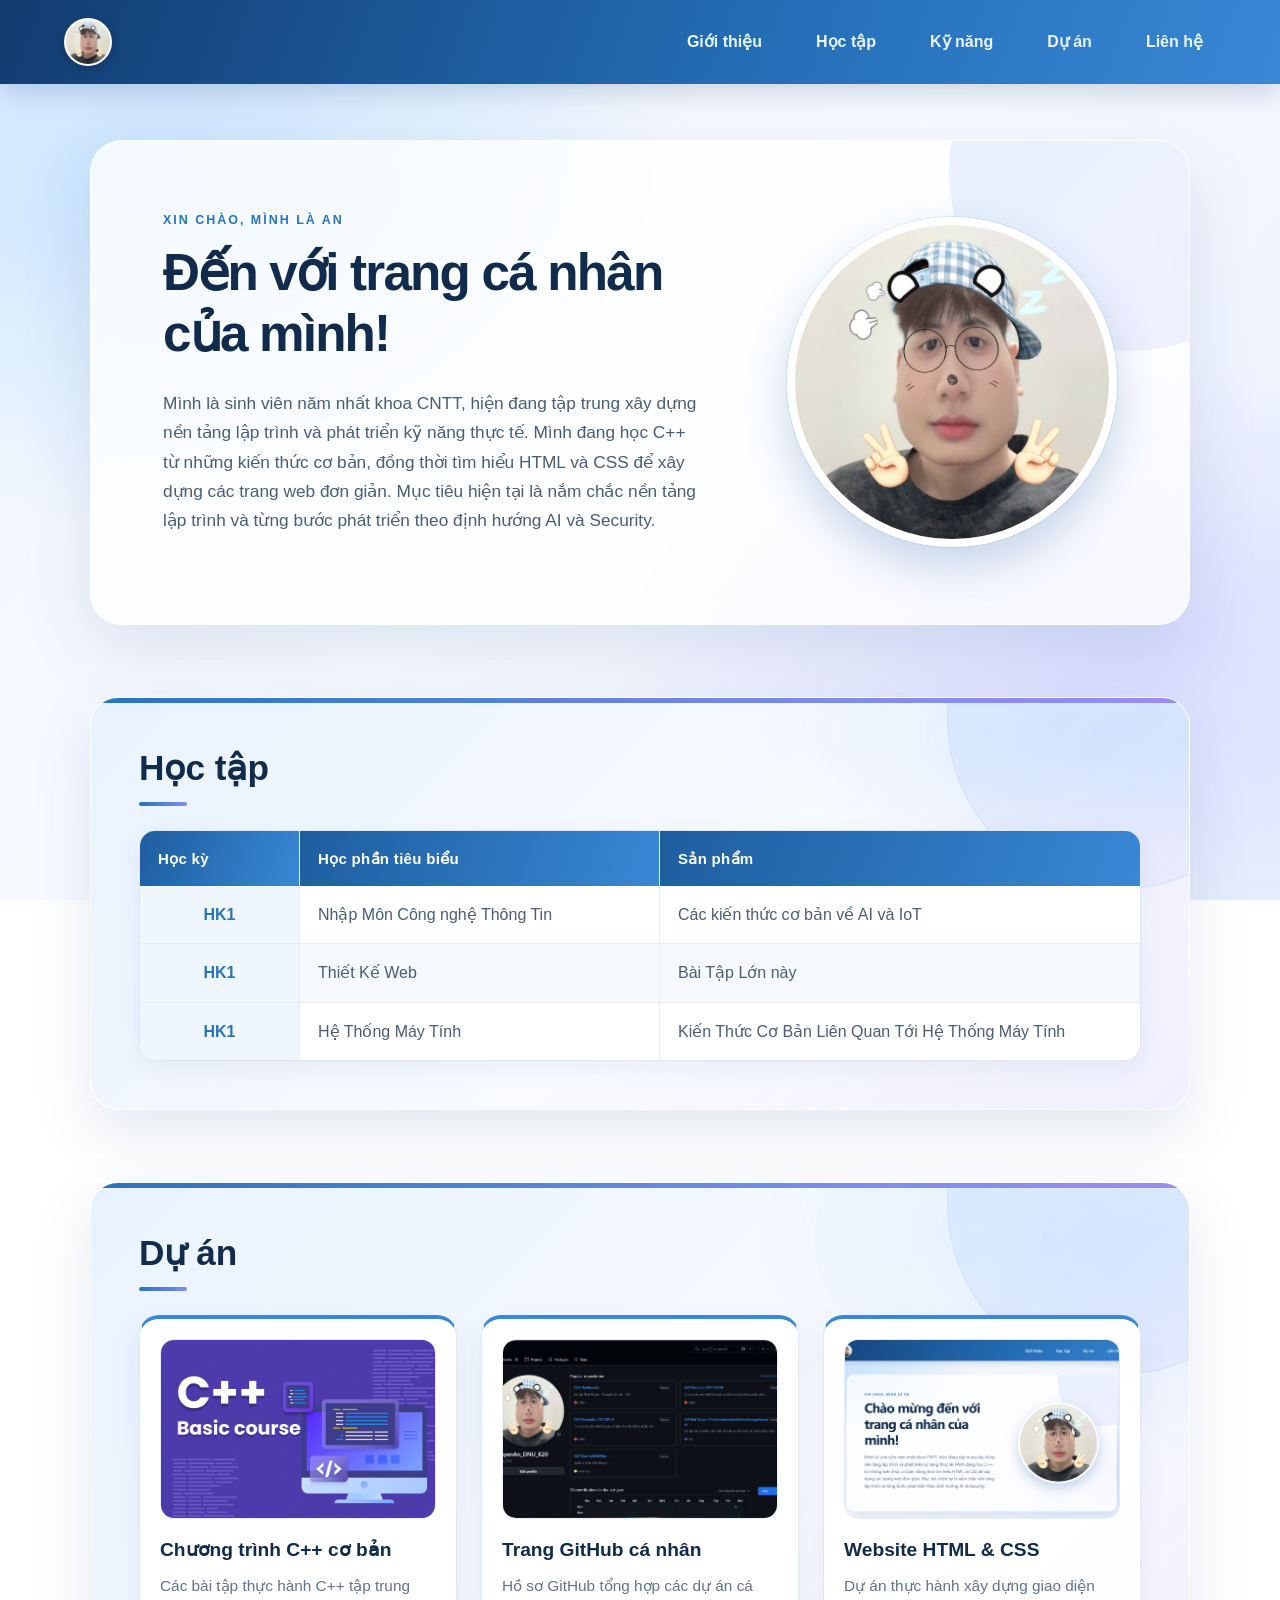
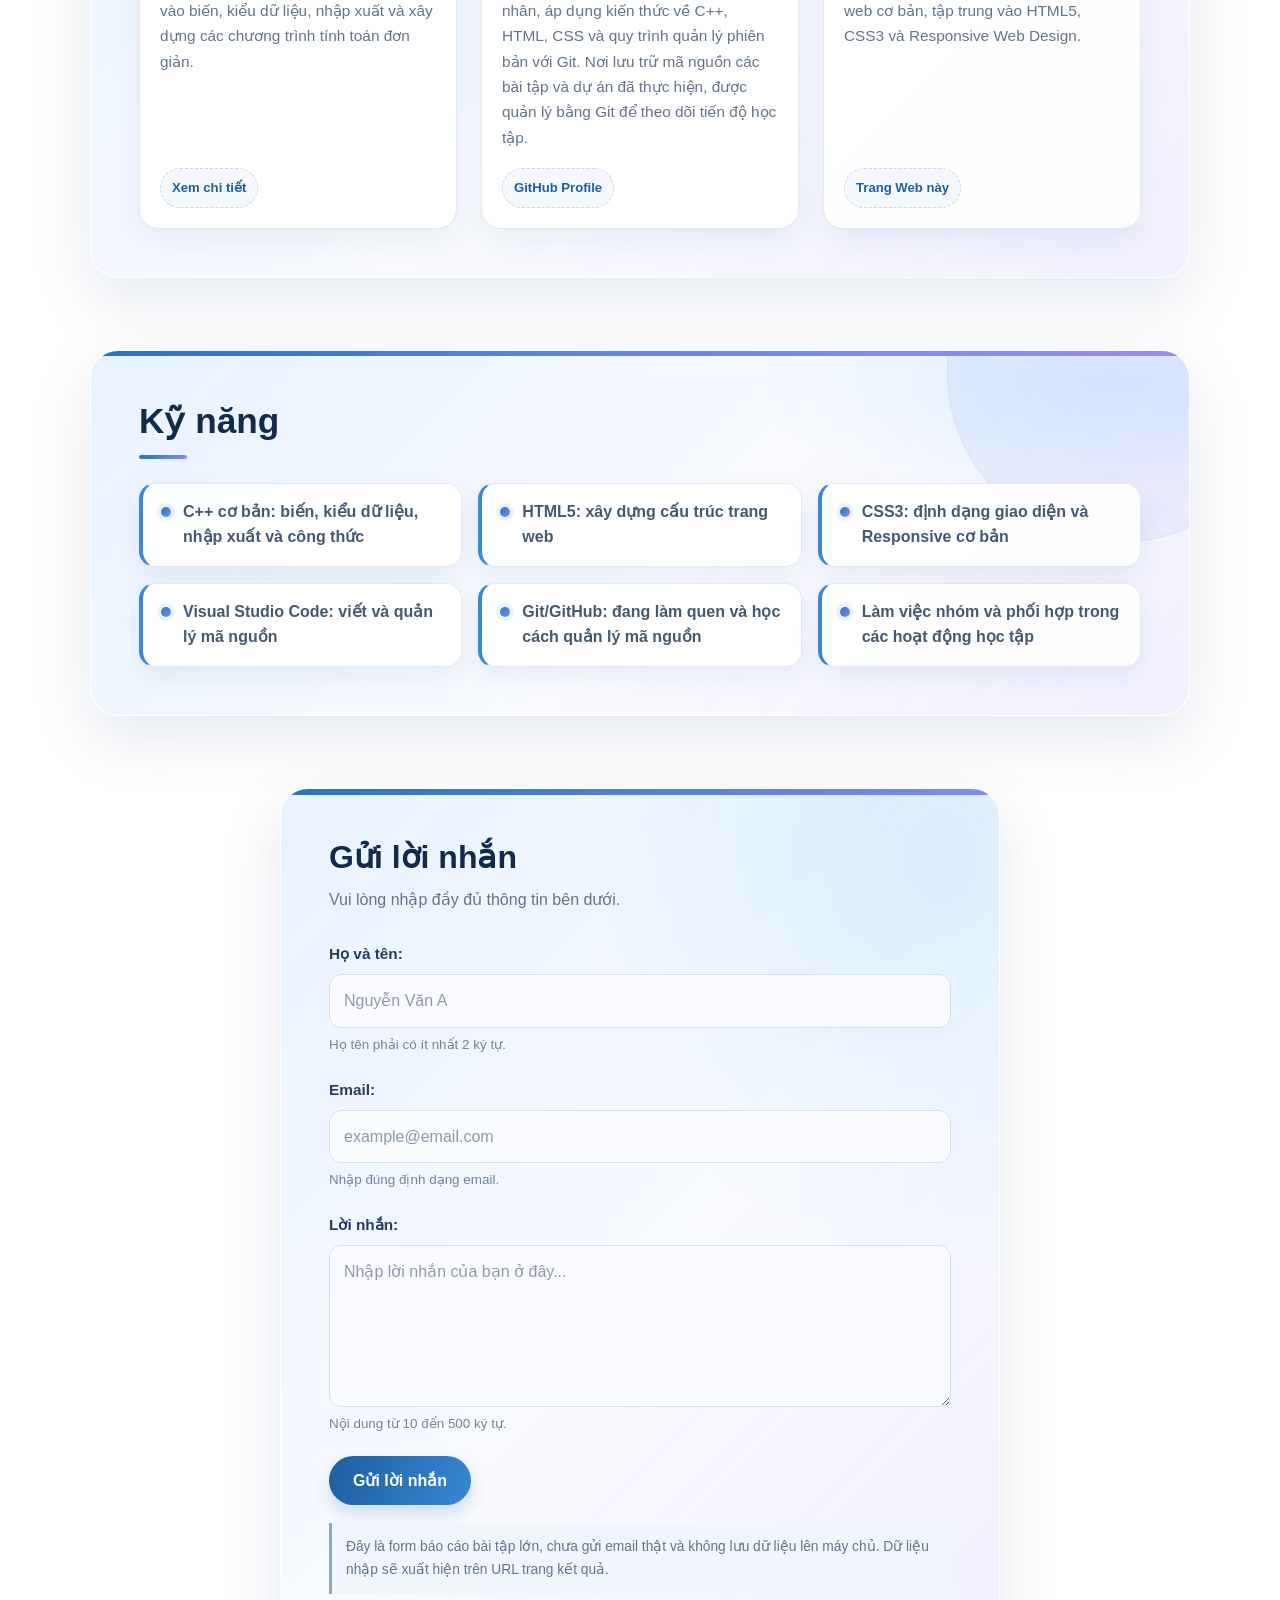
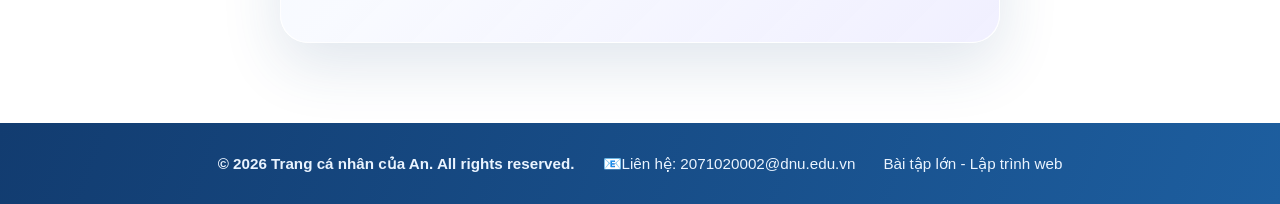
<file: index.html>
<!DOCTYPE html>
<html lang="vi">
<head>
    <meta charset="UTF-8">
    <meta name="viewport" content="width=device-width, initial-scale=1.0">
    <title>Trang cá nhân của Nguyễn Văn     An</title>
    <link rel="stylesheet" href="css/style.css">


</head>
<body>
    <header class="stile-header">
        <nav class="menu" aria-label="Menu chính">
            <a class="brand" href="assets/1776437118885_575168163791388192_2598527699416213972_11af59475048e288da78d4b6be019b2d.jpg" target="_blank">
                <img src="assets/1776437118885_575168163791388192_2598527699416213972_11af59475048e288da78d4b6be019b2d.jpg" alt="Ảnh đại diện của An" />
            </a>
            <ul class="menu-list">
                <li><a href="#trang-chu">Giới thiệu</a></li>
                <li><a href="#hoc-tap">Học tập</a></li>
                <li><a href="#ky-nang">Kỹ năng</a></li>
                <li><a href="#du-an">Dự án</a></li>
                <li><a href="#lien-he">Liên hệ</a></li>
            </ul>
        </nav>
    </header>
    <main id="noi-dung">
        <section class="hero" id="trang-chu" aria-labelledby="hero-title">
            <div class="hero-content">
                <h1 id="hero-title">Đến với trang cá nhân của mình!</h1>
                <p>Mình là sinh viên năm nhất khoa CNTT, hiện đang tập trung xây dựng nền tảng lập trình và phát triển kỹ năng thực tế. Mình đang học C++ từ những kiến thức cơ bản, đồng thời tìm hiểu HTML và CSS để xây dựng các trang web đơn giản. Mục tiêu hiện tại là nắm chắc nền tảng lập trình và từng bước phát triển theo định hướng AI và Security.</p>
            </div>
            <img src="assets/1776437118885_575168163791388192_2598527699416213972_11af59475048e288da78d4b6be019b2d.jpg"
                alt="Ảnh đại diện của An" />
        </section>
        <section id="hoc-tap" class="section section-alt">
      <div class="container">
        <h2>Học tập</h2>

        <table class="study">
          <thead>
            <tr>
              <th>Học kỳ</th>
              <th>Học phần tiêu biểu</th>
              <th>Sản phẩm</th>
            </tr>
          </thead>

          <tbody>
            <tr>
              <td>HK1</td>
              <td>Nhập Môn Công nghệ Thông Tin</td>
              <td>Các kiến thức cơ bản về AI và IoT</td>
            </tr>

            <tr>
              <td>HK1</td>
              <td>Thiết Kế Web</td>
              <td>Bài Tập Lớn này</td>
            </tr>
            <tr>
              <td>HK1</td>
              <td>Hệ Thống Máy Tính</td>
              <td>Kiến Thức Cơ Bản Liên Quan Tới Hệ Thống Máy Tính</td>
            </tr>
          </tbody>
        </table>
      </div>
    </section>
    <section id="du-an" class="section section-alt">
      <div class="container">
        <h2>Dự án</h2>

        <div class="projects">
          <article class="card">
            <img src="assets/lap-trinh-cpp-co-ban_4af6f617fbec4380b4e046a7797624e1.png" alt="Giao diện dòng lệnh của chương trình C++" />

            <h3>Chương trình C++ cơ bản</h3>

            <p>
              Các bài tập thực hành C++ tập trung vào biến, kiểu dữ liệu, nhập
              xuất và xây dựng các chương trình tính toán đơn giản.
            </p>

            <span class="pending-link">
              <a href="https://codelearn.io/learning/lap-trinh-cpp-co-ban?tab=introduce" target="_blank" rel="noopener noreferrer">Xem chi tiết</a>
            </span>
          </article>

          <article class="card">
            <img src="assets/Ảnh chụp màn hình 2026-11-13 201749.png" alt="Giao diện trang web cá nhân" />

            <h3>Trang GitHub cá nhân</h3>

            <p>
             Hồ sơ GitHub tổng hợp các dự án cá nhân, áp dụng kiến thức về C++, HTML, CSS
             và quy trình quản lý phiên bản với Git. Nơi lưu trữ mã nguồn các bài tập và dự án đã thực hiện, được quản lý bằng
             Git để theo dõi tiến độ học tập.
            </p>

            <span class="pending-link">
              <a href="https://github.com/NVAn208" target="_blank" rel="noopener noreferrer">GitHub Profile</a>
            </span>
          </article>

          <article class="card">
            <img src="assets/Ảnh chụp màn hình 2026-11-13 194141.png" alt="Trang web thực hành HTML và CSS" />

            <h3>Website HTML & CSS</h3>

            <p>
              Dự án thực hành xây dựng giao diện web cơ bản, tập trung vào
              HTML5, CSS3 và Responsive Web Design.
            </p>

            <span class="pending-link">
              <a href="#" target="_blank" rel="noopener noreferrer">Trang Web này</a>
            </span>
          </article>
        </div>
      </div>
    </section>
    <section id="ky-nang" class="section section-alt">
      <div class="container">
        <h2>Kỹ năng</h2>

        <ul class="skills">
          <li>C++ cơ bản: biến, kiểu dữ liệu, nhập xuất và công thức</li>
          <li>HTML5: xây dựng cấu trúc trang web</li>
          <li>CSS3: định dạng giao diện và Responsive cơ bản</li>
          <li>Visual Studio Code: viết và quản lý mã nguồn</li>
          <li>Git/GitHub: đang làm quen và học cách quản lý mã nguồn</li>
          <li>Làm việc nhóm và phối hợp trong các hoạt động học tập</li>
        </ul>
      </div>
    </section>

    <form action="ket-qua.html" method="get" class="contact-form" id="lien-he" aria-labelledby="contact-form-title">
          <h3>Gửi lời nhắn</h3>
          <p>Vui lòng nhập đầy đủ thông tin bên dưới.</p>

          <div class="form-group">
            <label for="fullname">Họ và tên:</label>
            <input type="text" id="fullname" name="fullname" minlength="2" required aria-describedby="fullname-help" placeholder="Nguyễn Văn A" />
            <small id="fullname-help">
              Họ tên phải có ít nhất 2 ký tự.
            </small>
          </div>

          <div class="form-group">
            <label for="email">Email:</label>
            <input type="email" id="email" name="email" required aria-describedby="email-help" placeholder="example@email.com"/>
            <small id="email-help">
              Nhập đúng định dạng email.
            </small>
          </div>

          <div class="form-group">
            <label for="message">Lời nhắn:</label>
            <textarea id="message" name="message" rows="5" minlength="10" maxlength="500" required
              aria-describedby="message-help" placeholder="Nhập lời nhắn của bạn ở đây..."></textarea>
            <small id="message-help">
              Nội dung từ 10 đến 500 ký tự.
            </small>
          </div>

          <button type="submit" class="button">
            Gửi lời nhắn
          </button>

          <p class="form-note">
            Đây là form báo cáo bài tập lớn, chưa gửi email thật
            và không lưu dữ liệu lên máy chủ.
            Dữ liệu nhập sẽ xuất hiện trên URL trang kết quả.
          </p>
        </form>
    </main>
    <footer class="site-footer">
        <div class="container">
            <p>&copy; 2026 Trang cá nhân của An. All rights reserved.</p>
            <p>📧Liên hệ: 2071020002@dnu.edu.vn</p>
            <p>Bài tập lớn - Lập trình web</p>
        </div>
    </footer>
 </body>
</html>
</file>
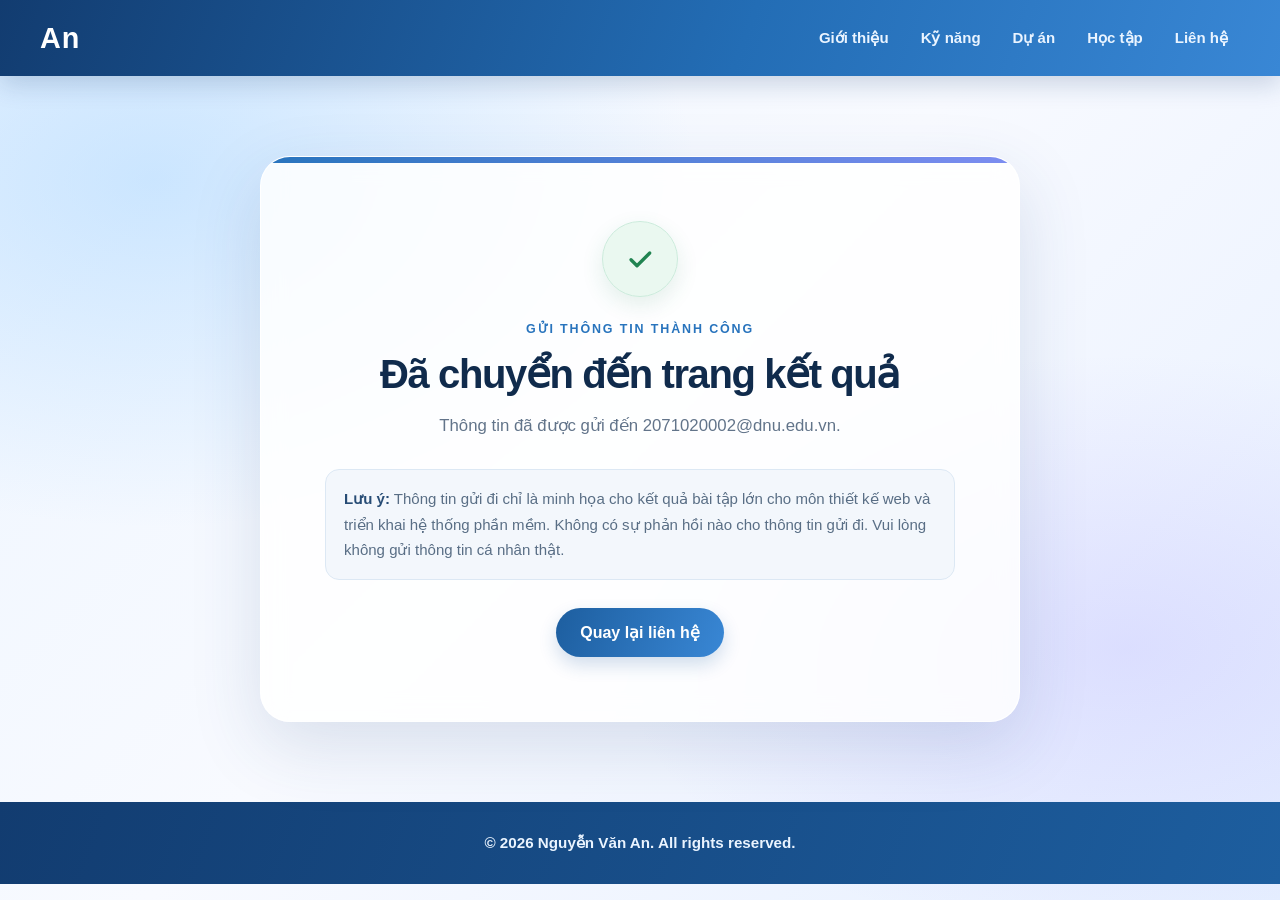
<file: ket-qua.html>
<!doctype html>
<html lang="vi">

<head>
  <meta charset="UTF-8" />
  <meta name="viewport" content="width=device-width, initial-scale=1.0" />
  <title>Kết quả liên hệ - Nguyễn Văn An</title>
  <link rel="stylesheet" href="css/style.css" />
</head>

<body>
  <header class="site-header">
    <div class="container">
      <a class="logo" href="index.html#gioi-thieu">
        An
      </a>

      <nav aria-label="Menu chính">
        <ul class="menu">
          <li><a href="index.html#gioi-thieu">Giới thiệu</a></li>
          <li><a href="index.html#ky-nang">Kỹ năng</a></li>
          <li><a href="index.html#du-an">Dự án</a></li>
          <li><a href="index.html#hoc-tap">Học tập</a></li>
          <li><a href="index.html#lien-he">Liên hệ</a></li>
        </ul>
      </nav>
    </div>
  </header>

  <main id="noi-dung" class="result-main">
    <div class="container">
      <section class="result-panel" aria-labelledby="result-title">
        <div class="result-icon" aria-hidden="true">
          <svg viewBox="0 0 24 24" fill="none">
            <path d="m6 12.5 4 4L18.5 8" stroke="currentColor" stroke-width="2.2" stroke-linecap="round" stroke-linejoin="round" />
          </svg>
        </div>

        <p class="result-eyebrow">GỬI THÔNG TIN THÀNH CÔNG</p>

        <h1 id="result-title">Đã chuyển đến trang kết quả</h1>

        <p class="result-summary">
          Thông tin đã được gửi đến 2071020002@dnu.edu.vn.
        </p>

        <p class="result-notice">
          <strong>Lưu ý:</strong>
          Thông tin gửi đi chỉ là minh họa cho kết quả bài tập lớn cho môn thiết kế web
          và triển khai hệ thống phần mềm. Không có sự phản hồi nào cho thông tin gửi đi.
          Vui lòng không gửi thông tin cá nhân thật.
        </p>

        <a class="button" href="index.html#lien-he">
          Quay lại liên hệ
        </a>
      </section>
    </div>
  </main>

  <footer class="site-footer">
    <div class="container">
      <p>© 2026 Nguyễn Văn An. All rights reserved.</p>
    </div>
  </footer>
</body>

</html>
</file>
<file: css/style.css>
* {
    box-sizing: border-box;
}

html {
    scroll-behavior: smooth;
}

body {
    margin: 0;
    font-family: "Segoe UI", Arial, sans-serif;
    background:
        radial-gradient(ellipse at 12% 20%, rgba(116, 190, 255, 0.3), transparent 34rem),
        radial-gradient(ellipse at 88% 72%, rgba(142, 128, 255, 0.18), transparent 32rem),
        linear-gradient(135deg, #edf5ff 0%, #f8faff 48%, #e6efff 100%);
    background-attachment: fixed;
    color: #172a46;
    line-height: 1.7;
}

header.stile-header {
    position: relative;
    z-index: 1;
    background: linear-gradient(110deg, #123c70, #236db5 58%, #3987d5);
    box-shadow: 0 8px 26px rgba(18, 61, 108, 0.2);
}

.menu {
    max-width: 1200px;
    margin: 0 auto;
    padding: 18px 24px;
    display: flex;
    align-items: center;
    justify-content: space-between;
    gap: 20px;
}

.brand {
    width: 48px;
    height: 48px;
    flex: 0 0 48px;
    overflow: hidden;
    border: 2px solid rgba(255, 255, 255, 0.9);
    border-radius: 50%;
    background: #ffffff;
    box-shadow: 0 3px 12px rgba(0, 0, 0, 0.18);
    transition: transform 0.2s ease;
}

.brand img {
    display: block;
    width: 100%;
    height: 100%;
    object-fit: cover;
}

.brand:hover,
.brand:focus-visible {
    transform: scale(1.06);
}

.brand:focus-visible {
    outline: 3px solid rgba(255, 255, 255, 0.7);
    outline-offset: 3px;
}

.menu ul {
    list-style: none;
    display: flex;
    align-items: center;
    gap: 28px;
    margin: 0;
    padding: 0;
}

.menu a {
    color: #eaf4ff;
    text-decoration: none;
    font-size: 1rem;
    font-weight: 600;
    transition: color 0.2s ease, background-color 0.2s ease, transform 0.2s ease;
}

.menu-list a {
    position: relative;
    display: block;
    padding: 8px 13px;
    border-radius: 999px;
}

.menu-list a::after {
    position: absolute;
    right: 13px;
    bottom: 5px;
    left: 13px;
    height: 2px;
    border-radius: 2px;
    background-color: currentColor;
    content: "";
    transform: scaleX(0);
    transform-origin: center;
    transition: transform 0.25s ease;
}

.menu-list a:hover,
.menu-list a:focus-visible {
    color: #ffffff;
    background-color: rgba(255, 255, 255, 0.15);
    transform: translateY(-2px);
}

.menu-list a:hover::after,
.menu-list a:focus-visible::after {
    transform: scaleX(1);
}

.hero {
    position: relative;
    isolation: isolate;
    max-width: 1100px;
    min-height: 460px;
    margin: 56px auto 72px;
    padding: clamp(32px, 6vw, 72px);
    display: flex;
    align-items: center;
    justify-content: center;
    gap: clamp(32px, 7vw, 90px);
    overflow: hidden;
    border: 1px solid rgba(255, 255, 255, 0.9);
    border-radius: 32px;
    background: rgba(255, 255, 255, 0.76);
    box-shadow: 0 24px 70px rgba(37, 76, 130, 0.13);
    backdrop-filter: blur(12px);
}

.hero::before {
    position: absolute;
    z-index: -1;
    top: -150px;
    right: -120px;
    width: 360px;
    aspect-ratio: 1;
    border-radius: 50%;
    background: linear-gradient(135deg, rgba(89, 164, 238, 0.14), rgba(142, 128, 255, 0.1));
    content: "";
}

.hero-content {
    flex: 1;
    max-width: 620px;
}

h1 {
    margin: 0 0 24px;
    color: #102b4c;
    font-size: clamp(2.2rem, 4vw, 3.4rem);
    line-height: 1.2;
    text-align: left;
    letter-spacing: -0.035em;
}

h1::before {
    display: block;
    margin-bottom: 14px;
    color: #2874bd;
    content: "XIN CHÀO, MÌNH LÀ AN";
    font-size: 0.78rem;
    font-weight: 700;
    letter-spacing: 0.16em;
}

p {
    max-width: 760px;
    margin: 0 0 16px;
    font-size: 1.08rem;
    color: #4a5d73;
    text-align: left;
}

.hero img {
    flex: 0 0 auto;
    width: clamp(220px, 29vw, 330px);
    aspect-ratio: 1;
    display: block;
    object-fit: cover;
    border-radius: 50%;
    border: 8px solid #ffffff;
    box-shadow: 0 0 0 1px rgba(57, 135, 213, 0.15), 0 20px 46px rgba(30, 92, 158, 0.24);
    transition: transform 0.3s ease, box-shadow 0.3s ease;
}

.hero img:hover {
    transform: translateY(-5px) scale(1.025);
    box-shadow: 0 0 0 5px rgba(57, 135, 213, 0.12), 0 24px 50px rgba(30, 92, 158, 0.28);
}

.section {
    max-width: 1100px;
    margin: 0 auto 72px;
    padding: clamp(24px, 5vw, 48px);
    border: 1px solid rgba(255, 255, 255, 0.9);
    border-radius: 28px;
    background: rgba(255, 255, 255, 0.82);
    box-shadow: 0 22px 60px rgba(37, 76, 130, 0.13);
    backdrop-filter: blur(12px);
}

.section h2 {
    margin: 0 0 24px;
    color: #102b4c;
    font-size: clamp(1.7rem, 3vw, 2.2rem);
    line-height: 1.25;
}

.section h2::after {
    width: 48px;
    height: 4px;
    margin-top: 12px;
    display: block;
    border-radius: 999px;
    background: linear-gradient(90deg, #2874bd, #7d8df1);
    content: "";
}

.skills {
    margin: 0;
    padding: 0;
    display: grid;
    grid-template-columns: repeat(auto-fit, minmax(min(100%, 15rem), 1fr));
    gap: 16px;
    list-style: none;
}

.skills li {
    min-height: 82px;
    padding: 16px 18px;
    display: flex;
    align-items: flex-start;
    gap: 12px;
    border: 1px solid #e0e9f3;
    border-left: 4px solid #3987d5;
    border-radius: 16px;
    background: rgba(255, 255, 255, 0.95);
    box-shadow: 0 10px 24px rgba(37, 76, 130, 0.08);
    color: #425970;
    font-weight: 600;
    line-height: 1.55;
    transition: transform 0.2s ease, box-shadow 0.2s ease, border-color 0.2s ease;
}

.skills li::before {
    width: 10px;
    height: 10px;
    margin-top: 7px;
    flex: 0 0 10px;
    border-radius: 50%;
    background: linear-gradient(135deg, #2874bd, #7d8df1);
    box-shadow: 0 0 0 4px rgba(57, 135, 213, 0.1);
    content: "";
}

.skills li:hover {
    transform: translateY(-3px);
    border-color: #c4d8ec;
    box-shadow: 0 16px 30px rgba(37, 76, 130, 0.13);
}

.study {
    width: 100%;
    table-layout: fixed;
    overflow: hidden;
    border: 1px solid #dbe7f3;
    border-radius: 16px;
    border-spacing: 0;
    background: #ffffff;
    box-shadow: 0 8px 24px rgba(37, 76, 130, 0.07);
}

.study th:first-child,
.study td:first-child {
    width: 16%;
}

.study th:nth-child(2),
.study td:nth-child(2) {
    width: 36%;
}

.study th,
.study td {
    padding: 15px 18px;
    text-align: left;
    vertical-align: top;
    overflow-wrap: anywhere;
    border-right: 1px solid #e6edf5;
}

.study th:last-child,
.study td:last-child {
    border-right: 0;
}

.study th {
    background: linear-gradient(110deg, #1d5e9f, #3987d5);
    color: #ffffff;
    font-size: 0.94rem;
    font-weight: 700;
    letter-spacing: 0.02em;
}

.study td {
    border-bottom: 1px solid #e6edf5;
    color: #4a5d73;
    transition: background-color 0.2s ease;
}

.study tbody tr:nth-child(even) {
    background: #f6f9fd;
}

.study tbody tr:hover td {
    background: #eef5ff;
}

.study tbody td:first-child {
    background: #f0f6fd;
    color: #2874bd;
    font-weight: 700;
    white-space: nowrap;
    text-align: center;
}

.study tbody tr:hover td:first-child {
    background: #e4effc;
}

.study tbody tr:last-child td {
    border-bottom: 0;
}

.contact-form {
    position: relative;
    max-width: 720px;
    margin: 0 auto 80px;
    padding: clamp(24px, 5vw, 48px);
    overflow: hidden;
    border: 1px solid rgba(255, 255, 255, 0.96);
    border-radius: 28px;
    background:
        radial-gradient(ellipse at 92% 8%, rgba(116, 190, 255, 0.2), transparent 22rem),
        linear-gradient(135deg, rgba(231, 242, 255, 0.96), rgba(248, 250, 255, 0.94) 56%, rgba(239, 238, 255, 0.9));
    box-shadow: 0 22px 60px rgba(37, 76, 130, 0.14);
    backdrop-filter: blur(12px);
}

.contact-form::before {
    position: absolute;
    top: 0;
    left: 0;
    width: 100%;
    height: 6px;
    background: linear-gradient(90deg, #2874bd, #7d8df1);
    content: "";
}

.contact-form h3 {
    margin: 0 0 8px;
    color: #102b4c;
    font-size: clamp(1.6rem, 3vw, 2rem);
    line-height: 1.3;
}

.contact-form > p:not(.form-note) {
    margin: 0 0 28px;
    color: #62748a;
    font-size: 1rem;
}

.form-group {
    margin-bottom: 20px;
}

.form-group label {
    display: block;
    margin-bottom: 7px;
    color: #233d5b;
    font-size: 0.96rem;
    font-weight: 650;
}

.form-group input,
.form-group textarea {
    display: block;
    width: 100%;
    padding: 12px 14px;
    border: 1px solid #d5e0ed;
    border-radius: 12px;
    outline: none;
    background: #f9fbfe;
    color: #172a46;
    font: inherit;
    transition: border-color 0.2s ease, box-shadow 0.2s ease, background-color 0.2s ease;
}

.form-group textarea {
    min-height: 140px;
    resize: vertical;
}

.form-group input::placeholder,
.form-group textarea::placeholder {
    color: #8a9aab;
}

.form-group input:focus,
.form-group textarea:focus {
    border-color: #3987d5;
    background: #ffffff;
    box-shadow: 0 0 0 4px rgba(57, 135, 213, 0.14);
}

.form-group small {
    display: block;
    margin-top: 6px;
    color: #72849a;
    font-size: 0.84rem;
}

.contact-form .button {
    display: inline-flex;
    min-height: 48px;
    align-items: center;
    justify-content: center;
    padding: 11px 24px;
    border: 0;
    border-radius: 999px;
    background: linear-gradient(110deg, #1d5e9f, #3987d5);
    box-shadow: 0 8px 18px rgba(30, 92, 158, 0.2);
    color: #ffffff;
    cursor: pointer;
    font: inherit;
    font-weight: 700;
    transition: transform 0.2s ease, box-shadow 0.2s ease;
}

.contact-form .button:hover {
    transform: translateY(-2px);
    box-shadow: 0 12px 24px rgba(30, 92, 158, 0.28);
}

.contact-form .button:focus-visible {
    outline: 3px solid rgba(57, 135, 213, 0.4);
    outline-offset: 3px;
}

.contact-form .form-note {
    margin: 18px 0 0;
    padding: 12px 14px;
    border-left: 3px solid #8da7c5;
    border-radius: 0 10px 10px 0;
    background: #f1f6fc;
    color: #61758c;
    font-size: 0.86rem;
    text-align: left;
}

footer {
    padding: 28px 20px;
    background: linear-gradient(110deg, #123c70, #1d5e9f);
    color: #eaf4ff;
    text-align: center;
}

footer p {
    margin: 4px auto;
    color: inherit;
    font-size: 0.95rem;
    text-align: center;
}

footer p:first-child {
    font-weight: 600;
}

.site-footer .container {
    width: min(100%, 1200px);
    margin: 0 auto;
    display: flex;
    align-items: center;
    justify-content: center;
    flex-wrap: wrap;
    gap: 8px 28px;
}

.site-footer .container p {
    margin: 0;
}

@media (max-width: 700px) {
    .menu {
        flex-direction: column;
        justify-content: center;
        text-align: center;
        padding-top: 20px;
        padding-bottom: 20px;
    }

    .menu ul {
        flex-wrap: wrap;
        justify-content: center;
        gap: 12px 18px;
    }

    .hero {
        min-height: auto;
        margin: 28px 16px 44px;
        padding: 24px;
        flex-direction: column-reverse;
        gap: 28px;
        text-align: center;
        border-radius: 24px;
    }

    .hero-content {
        width: 100%;
    }

    h1,
    .hero-content p {
        text-align: center;
    }

    .hero img {
        width: min(260px, 70vw);
    }

    .section {
        margin: 0 16px 44px;
        padding: 24px;
        border-radius: 22px;
    }

    .study th,
    .study td {
        padding: 11px 9px;
        font-size: 0.88rem;
    }

    .study {
        display: block;
        overflow: visible;
        border: 0;
        background: transparent;
        box-shadow: none;
    }

    .study thead {
        position: absolute;
        width: 1px;
        height: 1px;
        padding: 0;
        overflow: hidden;
        clip: rect(0, 0, 0, 0);
        white-space: nowrap;
        clip-path: inset(50%);
    }

    .study tbody {
        display: grid;
        gap: 12px;
    }

    .study tbody tr {
        display: grid;
        padding: 8px 14px;
        border: 1px solid #dbe7f3;
        border-radius: 14px;
        background: #ffffff;
        box-shadow: 0 8px 20px rgba(37, 76, 130, 0.07);
    }

    .study tbody tr:nth-child(even),
    .study tbody tr:hover {
        background: #ffffff;
    }

    .study th:first-child,
    .study td:first-child,
    .study th:nth-child(2),
    .study td:nth-child(2) {
        width: auto;
    }

    .study tbody td,
    .study tbody td:first-child {
        display: grid;
        grid-template-columns: minmax(6rem, 0.55fr) 1fr;
        gap: 12px;
        padding: 10px 0;
        border: 0;
        border-bottom: 1px solid #e6edf5;
        background: transparent;
        text-align: left;
        white-space: normal;
    }

    .study tbody td::before {
        color: #2874bd;
        font-size: 0.82rem;
        font-weight: 700;
    }

    .study tbody td:nth-child(1)::before {
        content: "Học kỳ";
    }

    .study tbody td:nth-child(2)::before {
        content: "Học phần";
    }

    .study tbody td:nth-child(3)::before {
        content: "Sản phẩm";
    }

    .study tbody tr:last-child td:last-child {
        border-bottom: 0;
    }

    .contact-form {
        margin: 0 16px 48px;
        border-radius: 22px;
    }

    h1::before {
        font-size: 0.68rem;
    }

    p {
        font-size: 1rem;
    }
}
.section-alt {
    position: relative;
    isolation: isolate;
    overflow: hidden;
    border-color: rgba(255, 255, 255, 0.96);
    background:
        radial-gradient(ellipse at 92% 8%, rgba(116, 190, 255, 0.2), transparent 22rem),
        linear-gradient(135deg, rgba(231, 242, 255, 0.96), rgba(248, 250, 255, 0.94) 56%, rgba(239, 238, 255, 0.9));
}

.section-alt::before {
    position: absolute;
    z-index: -1;
    top: -150px;
    right: -100px;
    width: 340px;
    aspect-ratio: 1;
    border: 1px solid rgba(57, 135, 213, 0.1);
    border-radius: 50%;
    background: linear-gradient(145deg, rgba(89, 164, 238, 0.11), rgba(142, 128, 255, 0.08));
    content: "";
    pointer-events: none;
}

.section-alt::after {
    position: absolute;
    top: 0;
    right: 0;
    left: 0;
    height: 5px;
    background: linear-gradient(90deg, #2874bd, #7d8df1 70%, #9c8cf2);
    content: "";
}

.section-alt > .container {
    position: relative;
}

.projects {
    display: grid;
    grid-template-columns: repeat(auto-fit, minmax(min(100%, 16rem), 1fr));
    gap: 24px;
}

.card {
    min-width: 0;
    padding: 20px;
    display: flex;
    flex-direction: column;
    overflow: hidden;
    border: 1px solid #e0e9f3;
    border-top: 4px solid #3987d5;
    border-radius: 20px;
    background: rgba(255, 255, 255, 0.95);
    box-shadow: 0 12px 30px rgba(37, 76, 130, 0.08);
    transition: transform 0.2s ease, box-shadow 0.2s ease, border-color 0.2s ease;
}

.card:hover,
.card:focus-within {
    transform: translateY(-5px);
    border-color: #c4d8ec;
    box-shadow: 0 20px 40px rgba(37, 76, 130, 0.15);
}

.card a {
    overflow-wrap: anywhere;
}

.card img {
    width: 100%;
    height: 180px;
    margin-bottom: 18px;
    display: block;
    object-fit: cover;
    border: 1px solid #e5edf6;
    border-radius: 14px;
    background: #f2f6fb;
}

.card h3 {
    margin: 0 0 10px;
    color: #102b4c;
    font-size: 1.2rem;
    line-height: 1.35;
}

.card p {
    margin: 0 0 18px;
    color: #62748a;
    font-size: 0.96rem;
    line-height: 1.65;
}

.pending-link {
    margin-top: auto;
    padding: 8px 11px;
    display: inline-flex;
    align-self: flex-start;
    border: 1px dashed #c6d6e7;
    border-radius: 999px;
    background: #f4f8fc;
    color: #526c87;
    font-size: 0.82rem;
    font-weight: 650;
    overflow-wrap: anywhere;
}

.pending-link a {
    color: #1d5e9f;
    font-weight: 700;
    text-decoration: none;
    transition: color 0.2s ease;
}

.pending-link a:hover {
    color: #3987d5;
    text-decoration: underline;
    text-underline-offset: 3px;
}

.pending-link a:focus-visible {
    border-radius: 3px;
    outline: 2px solid #3987d5;
    outline-offset: 3px;
}

.site-header {
    position: relative;
    z-index: 1;
    background: linear-gradient(110deg, #123c70, #236db5 58%, #3987d5);
    box-shadow: 0 8px 26px rgba(18, 61, 108, 0.2);
}

.site-header .container {
    width: min(100% - 40px, 1200px);
    min-height: 76px;
    margin: 0 auto;
    display: flex;
    align-items: center;
    justify-content: space-between;
    gap: 24px;
}

.site-header .logo {
    color: #ffffff;
    font-size: 1.8rem;
    font-weight: 700;
    letter-spacing: 1px;
    text-decoration: none;
}

.site-header .menu {
    max-width: none;
    margin: 0;
    padding: 0;
    list-style: none;
    display: flex;
    align-items: center;
    justify-content: flex-end;
    gap: 8px;
}

.site-header .menu a {
    display: block;
    padding: 8px 12px;
    border-radius: 999px;
    color: #eaf4ff;
    font-size: 0.94rem;
    transition: color 0.2s ease, background-color 0.2s ease;
}

.site-header .menu a:hover,
.site-header .menu a:focus-visible {
    color: #ffffff;
    background-color: rgba(255, 255, 255, 0.15);
}

.result-main {
    min-height: calc(100vh - 174px);
    padding: 64px 0;
    display: grid;
    align-items: center;
}

.result-main > .container {
    width: min(100% - 40px, 760px);
    margin: 0 auto;
}

.result-panel {
    position: relative;
    padding: clamp(32px, 7vw, 64px);
    overflow: hidden;
    border: 1px solid rgba(255, 255, 255, 0.95);
    border-radius: 30px;
    background: rgba(255, 255, 255, 0.84);
    box-shadow: 0 24px 70px rgba(37, 76, 130, 0.15);
    text-align: center;
    backdrop-filter: blur(12px);
}

.result-panel::before {
    position: absolute;
    top: 0;
    left: 0;
    width: 100%;
    height: 6px;
    background: linear-gradient(90deg, #2874bd, #7d8df1);
    content: "";
}

.result-icon {
    width: 76px;
    height: 76px;
    margin: 0 auto 22px;
    display: grid;
    place-items: center;
    border: 1px solid #ccebdc;
    border-radius: 50%;
    background: #eaf8f0;
    color: #218451;
    box-shadow: 0 8px 22px rgba(33, 132, 81, 0.12);
}

.result-icon svg {
    width: 36px;
    height: 36px;
}

.result-panel .result-eyebrow {
    margin: 0 0 10px;
    color: #2874bd;
    font-size: 0.78rem;
    font-weight: 750;
    letter-spacing: 0.15em;
    text-align: center;
}

.result-panel h1 {
    margin: 0 0 14px;
    font-size: clamp(1.8rem, 4vw, 2.5rem);
    text-align: center;
}

.result-panel h1::before {
    display: none;
    content: none;
}

.result-panel .result-summary {
    margin: 0 auto 28px;
    color: #62748a;
    font-size: 1.05rem;
    text-align: center;
}

.result-notice {
    margin: 0 0 28px;
    padding: 16px 18px;
    border: 1px solid #dce8f4;
    border-radius: 14px;
    background: #f3f7fc;
    color: #596e85;
    font-size: 0.94rem;
    text-align: left;
}

.result-notice strong {
    color: #274c75;
}

.result-panel .button {
    min-height: 48px;
    padding: 11px 24px;
    display: inline-flex;
    align-items: center;
    justify-content: center;
    border-radius: 999px;
    background: linear-gradient(110deg, #1d5e9f, #3987d5);
    box-shadow: 0 8px 18px rgba(30, 92, 158, 0.2);
    color: #ffffff;
    font-weight: 700;
    text-decoration: none;
    transition: transform 0.2s ease, box-shadow 0.2s ease;
}

.result-panel .button:hover {
    transform: translateY(-2px);
    box-shadow: 0 12px 24px rgba(30, 92, 158, 0.28);
}

.result-panel .button:focus-visible {
    outline: 3px solid rgba(57, 135, 213, 0.4);
    outline-offset: 3px;
}

@media (max-width: 700px) {
    .site-header .container {
        width: min(100% - 32px, 1200px);
        padding: 14px 0;
        flex-direction: column;
        gap: 8px;
    }

    .site-header .menu {
        flex-wrap: wrap;
        justify-content: center;
        gap: 4px;
    }

    .site-header .menu a {
        padding: 7px 9px;
        font-size: 0.88rem;
    }

    .result-main {
        min-height: auto;
        padding: 40px 0;
    }

    .result-main > .container {
        width: min(100% - 32px, 760px);
    }

    .result-panel {
        padding: 36px 22px;
        border-radius: 24px;
    }
}

@media (prefers-reduced-motion: reduce) {
    html {
        scroll-behavior: auto;
    }

    *,
    *::before,
    *::after {
        transition-duration: 0.01ms !important;
    }
}
</file>
